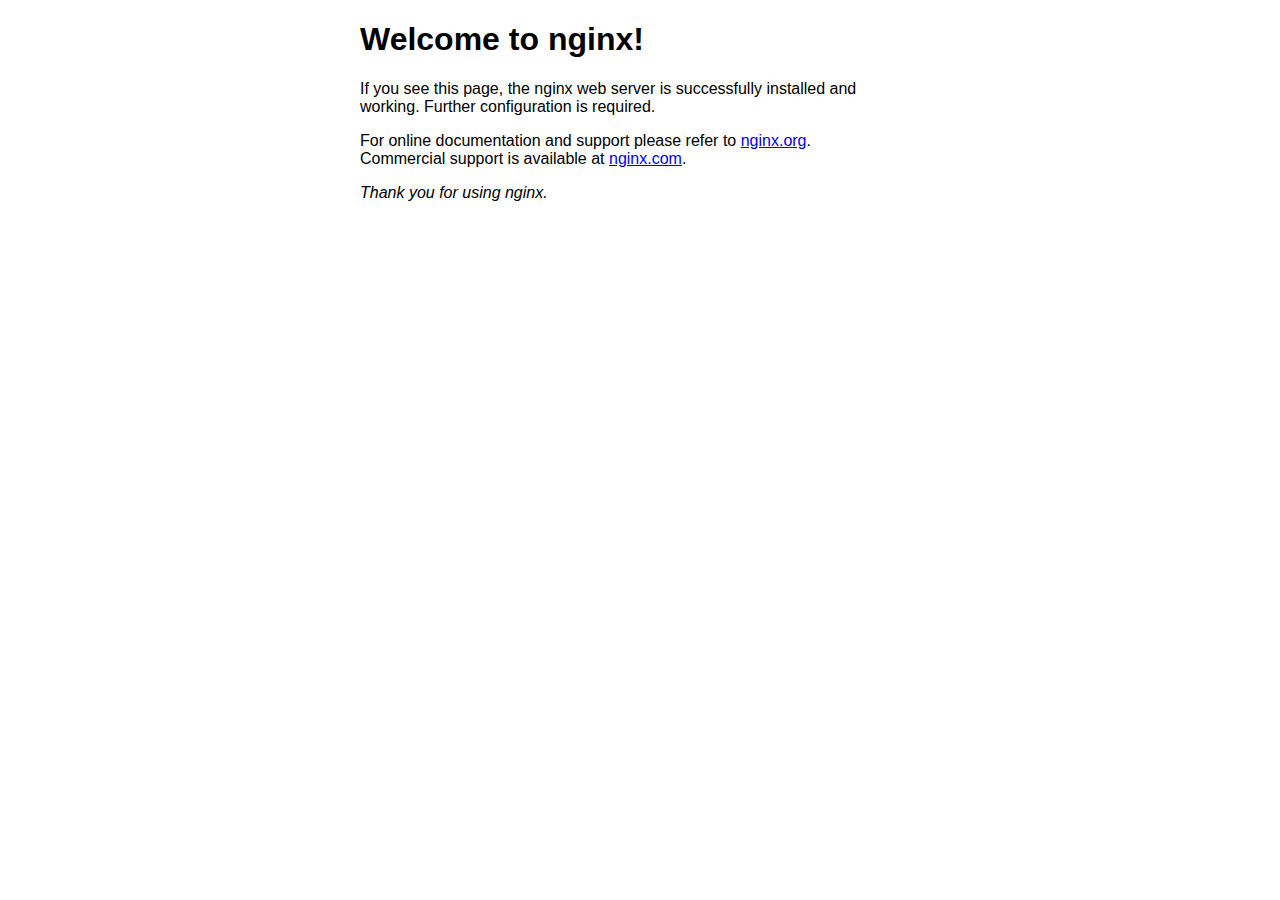
<file: task5/nginx-1.12.1/html/index.html>
<!DOCTYPE html>
<html>
<head>
<title>Welcome to nginx!</title>
<style>
    body {
        width: 35em;
        margin: 0 auto;
        font-family: Tahoma, Verdana, Arial, sans-serif;
    }
</style>
</head>
<body>
<h1>Welcome to nginx!</h1>
<p>If you see this page, the nginx web server is successfully installed and
working. Further configuration is required.</p>

<p>For online documentation and support please refer to
<a href="http://nginx.org/">nginx.org</a>.<br/>
Commercial support is available at
<a href="http://nginx.com/">nginx.com</a>.</p>

<p><em>Thank you for using nginx.</em></p>
</body>
</html>
</file>
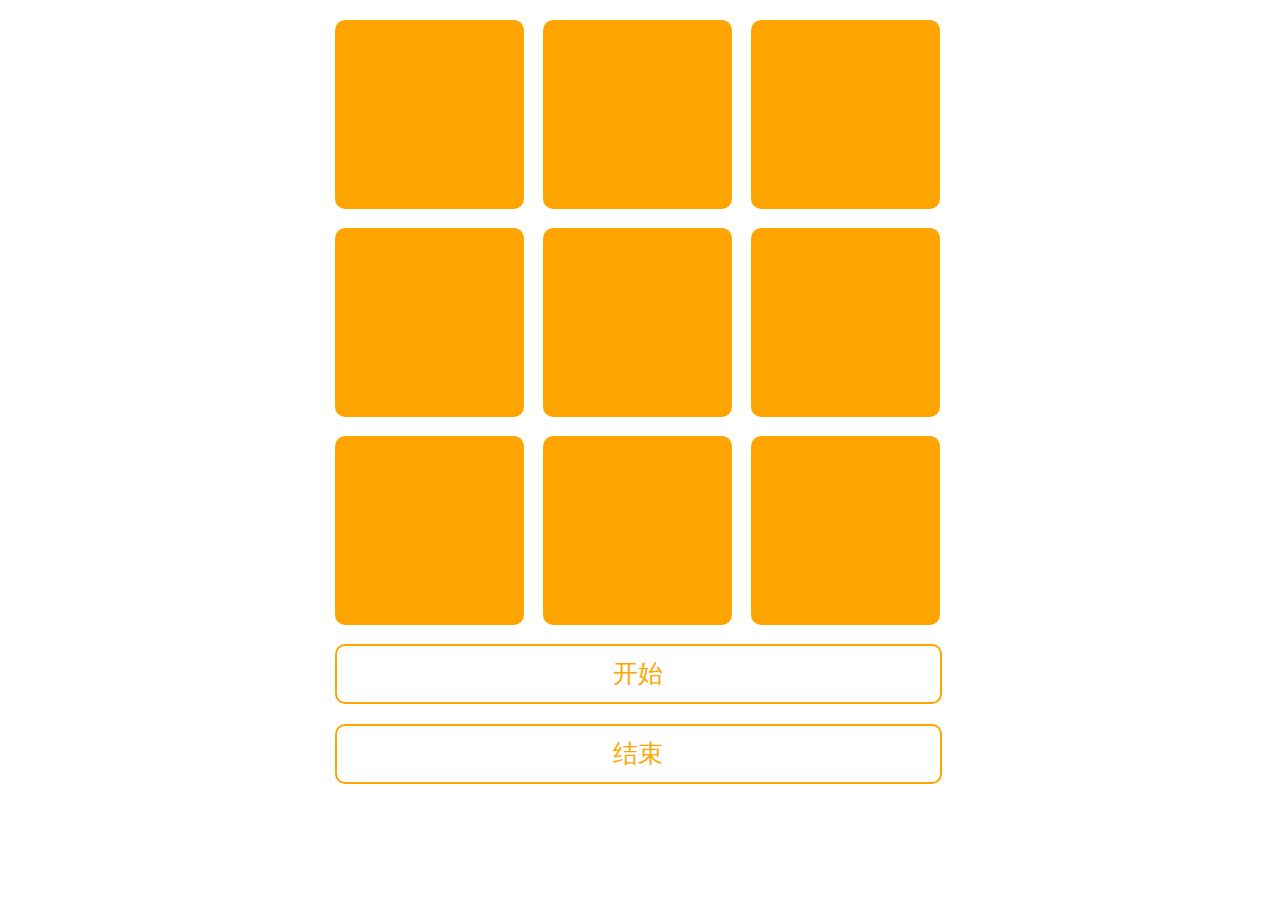
<file: task1/jiugongge.html>
<!DOCTYPE html>
<html lang="en">
<head>
    <meta charset="UTF-8">
    <title>九宫格</title>
    <meta name="viewport" content="width=device-width,initial-scale=1,maximum-scale=1,user-scalable=no">
    <link rel="stylesheet" href="square.css">
</head>
<body>
<div class="wrap">
    <div class="square" ></div>
    <div class="square" ></div>
    <div class="square" ></div>
    <div class="square" ></div>
    <div class="square" ></div>
    <div class="square" ></div>
    <div class="square" ></div>
    <div class="square" ></div>
    <div class="square" ></div>
    <button id="start">开始</button>
    <button id="end">结束</button>
</div>
<script src="task1.js">
</script>
</body>
</html>
</file>
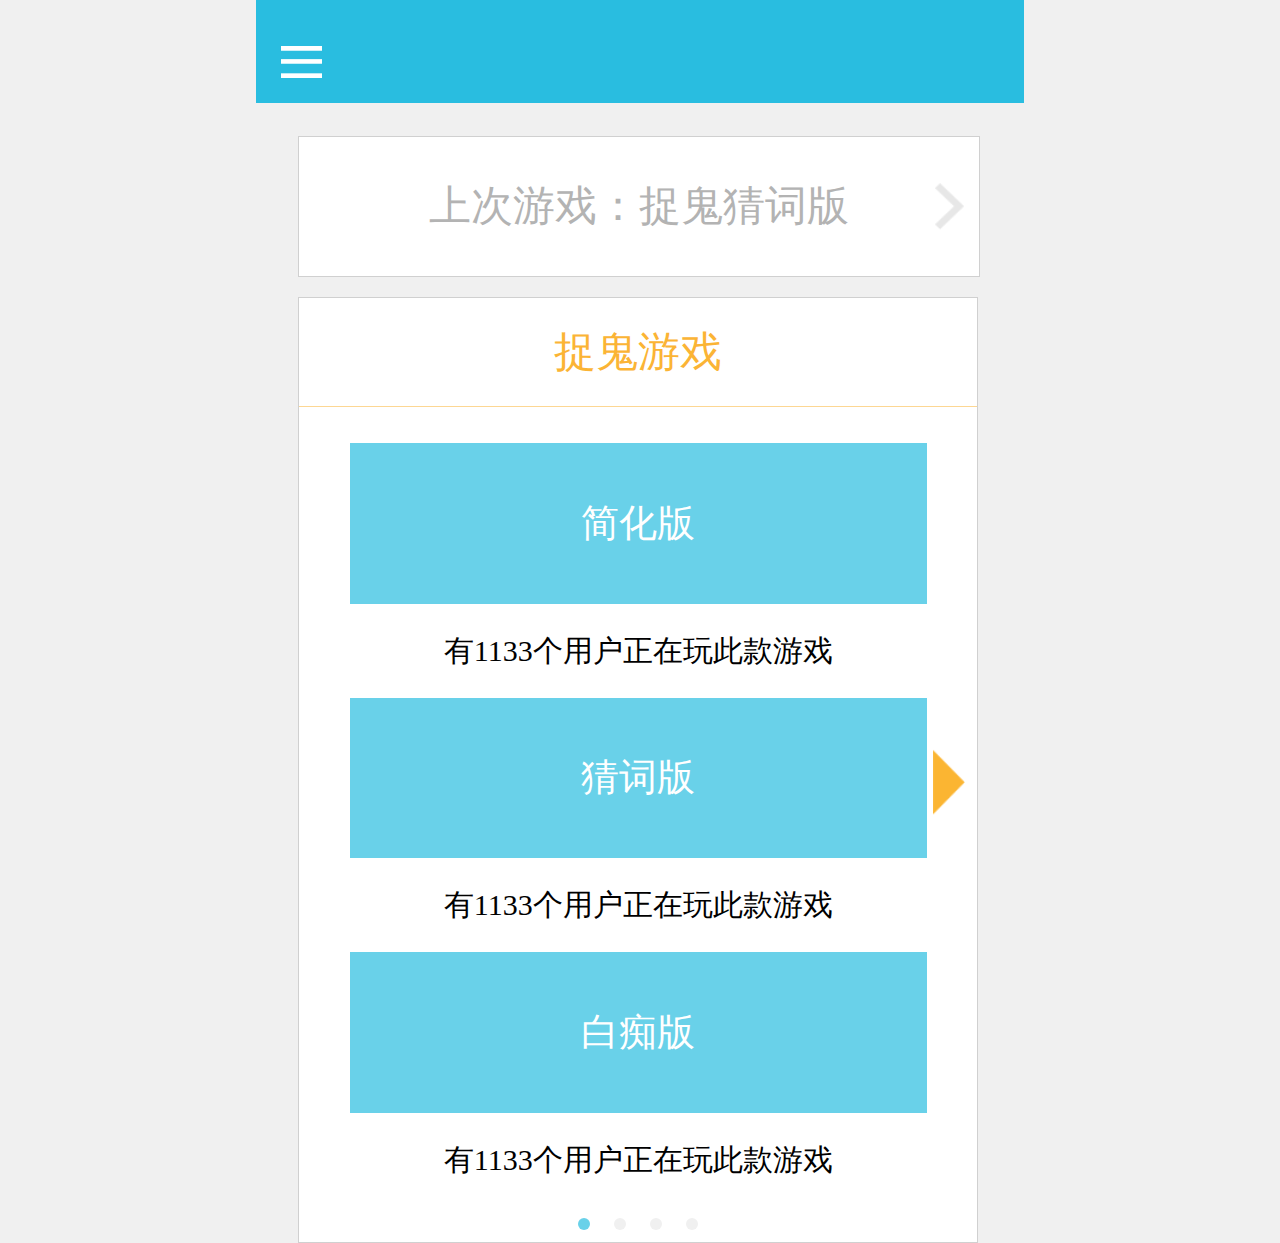
<file: task2/task2-1.html>
<!DOCTYPE html>
<html lang="en">
<head>
    <meta charset="UTF-8">
    <meta name="viewport" content="width=device-width,initial-scale=1,maximum-scale=1,user-scalable=no">
    <link rel="stylesheet" href="style/task2-1.css" >
    <!--<link rel="stylesheet" href="style/bootstrap.min.style" >-->
    <link rel="stylesheet" href="style/reset.css" >
    <title>版本选择</title>
</head>
<body>
    <header>
        <div class="button"></div>
    </header>
    <main>
        <div class="box-top">
            <span  class="version">上次游戏：捉鬼猜词版</span>
            <img class="back" src="images/back.png">
        </div>
        <div class="box-bottom">
            <div class="item">
                <span class="version">捉鬼游戏</span>
            </div>
            <div class="option-first" id="simple">
                <span class="version">简化版</span>
            </div>
            <div class="line">
                <span>有1133个用户正在玩此款游戏</span>
            </div>
            <div class="option-first">
                <span class="version">猜词版</span>
            </div>
            <div class="line">
                <span>有1133个用户正在玩此款游戏</span>
            </div>
            <div class="option-first">
                <span class="version">白痴版</span>
            </div>
            <div class="line">
                <span>有1133个用户正在玩此款游戏</span>
            </div>
            <a href="#">
                <button class="next"></button>
            </a>
            <div class="point">
                <div class="point-first"></div>
                <div class="point-second"></div>
                <div class="point-second"></div>
                <div class="point-second"></div>
            </div>
            <div class="clearfix"></div>
        </div>
    </main>
    <script src="script/task2-1.js"></script>
</body>
</html>
</file>
<file: task1/square.css>
@charset "utf-8";
/* CSS Document */

body{
	margin:0 auto;
	max-width:650px;
	font-family:"Microsoft YaHei"
}
.wrap{
	padding:3% 0 0 3%;
	}
.square{
	float:left;
	padding:30% 0 0 0;
	margin:0 3% 3% 0;
	width:30%;
	background:orange;
	border-radius:10px;
}
button{
	width:calc(97% - 4px);
	margin-bottom:20px;
	padding:0;
	height:60px;
	background:white;
	border:2px solid orange;
	outline:none;
	border-radius:10px;
	font-size:25px;
	color:orange;
}
button:hover{
	background-color:orange;
	color:white;
	cursor:pointer;
}
</file>
<file: task2/style/task2-1.css>
@media screen and (min-width:0px){
    html{
        font-size:250%;
    }
}
@media screen and (min-width:320px){
    html{
        font-size:315%;
    }
}
@media screen and (min-width:360px){
    html{
        font-size:353%;
    }
}
@media screen and (min-width:375px){
    html{
        font-size:368%;
    }
}
@media screen and (min-width:412px){
    html{
        font-size:402%;
    }
}
@media screen and (min-width:414px){
    html{
        font-size:410%;
    }
}
@media screen and (min-width:640px){
    html{
        font-size:625%;
    }
}
@media screen and (min-width:768px){
    html{
        font-size:750%;
    }
}
body{
    position: relative;
    overflow-x: hidden;
    height:100vh;
    width:6.4rem;
    max-width:768px;
    margin:0 auto ;
    top:0;
    background-color:#f0f0f0 !important;

}
header{
    top:0;
    height:.86rem;
    /*max-width:750px;*/
    width:100%;
    background-color:#29bde0;
    z-index:1;

}
.button{
    position:relative;
    left:.21rem;
    top:.38rem;
    background:url(../images/option.png) center no-repeat;
    background-size:100%;
    height:.27rem;
    width:.34rem;
    border:0;
}
main{
    top:.4rem;
    margin:.27rem .35rem .6rem .35rem;
    max-width:768px;
    width:5.67rem;
}

.box-top{
    position: relative;
    height:1.16rem;
    width:100%;
    background-color:white;
    text-align: center;
    font-size:.35rem;
    color:#b3b3b3;
    border:1px solid #d0d0d0;
    display:table;

}
.back{
    position: absolute;
    top:50%;
    right:.13rem;
    width:.24rem;
    height:.38rem;
    vertical-align:middle;
    transform:translateY(-50%);
}
.version{
    display:table-cell;
    vertical-align:middle;
}
.box-bottom{
    position: relative;
    margin-top: 3%;
    background: white;
    border:1px solid #d0d0d0;
}
.item{
    position: relative;
    margin-bottom:.3rem;
    height:.9rem;
    width:100%;
    border-bottom:1px solid #fdd793;
    color: #fbb435;
    font-size: .35rem;
    text-align: center;
    display:table;
}

.option-first{
    position: relative;
    margin:0 auto;
    width:85%;
    height:1.34rem;
    background: #69d1e9;
    color:white;
    font-size: .32rem;
    text-align: center;
    display: table;
    cursor:pointer;
}

.line{
    position: relative;
    margin:0 auto;
    line-height:.78rem;
    width:90%;
    font-size:.25rem;
    text-align: center;
}
.next{
    position: absolute;
    top:50%;
    right:.1rem;
    width:.27rem;
    height:.54rem;
    background:url(../images/next.png);
    background-size:.27rem .54rem;
    border:none;
    transform: translateY(-32%);
    cursor:pointer;
}
.point{
    position: relative;
    float:left;
    left:50%;
    transform: translateX(-50%);
}
.point-first,.point-second{
    position: relative;
    float: left;
    border-radius:50%;
    width:.1rem;
    height: .1rem;
    margin:.1rem;
}
.point-first{
    background: #69d1e9;
}
.point-second{
    background: #f0f0f0;
}

/*清除浮动*/
.clearfix:after {content:""; display:block; height:0; visibility:hidden; clear:both; }
.clearfix { *zoom:1; }
</file>
